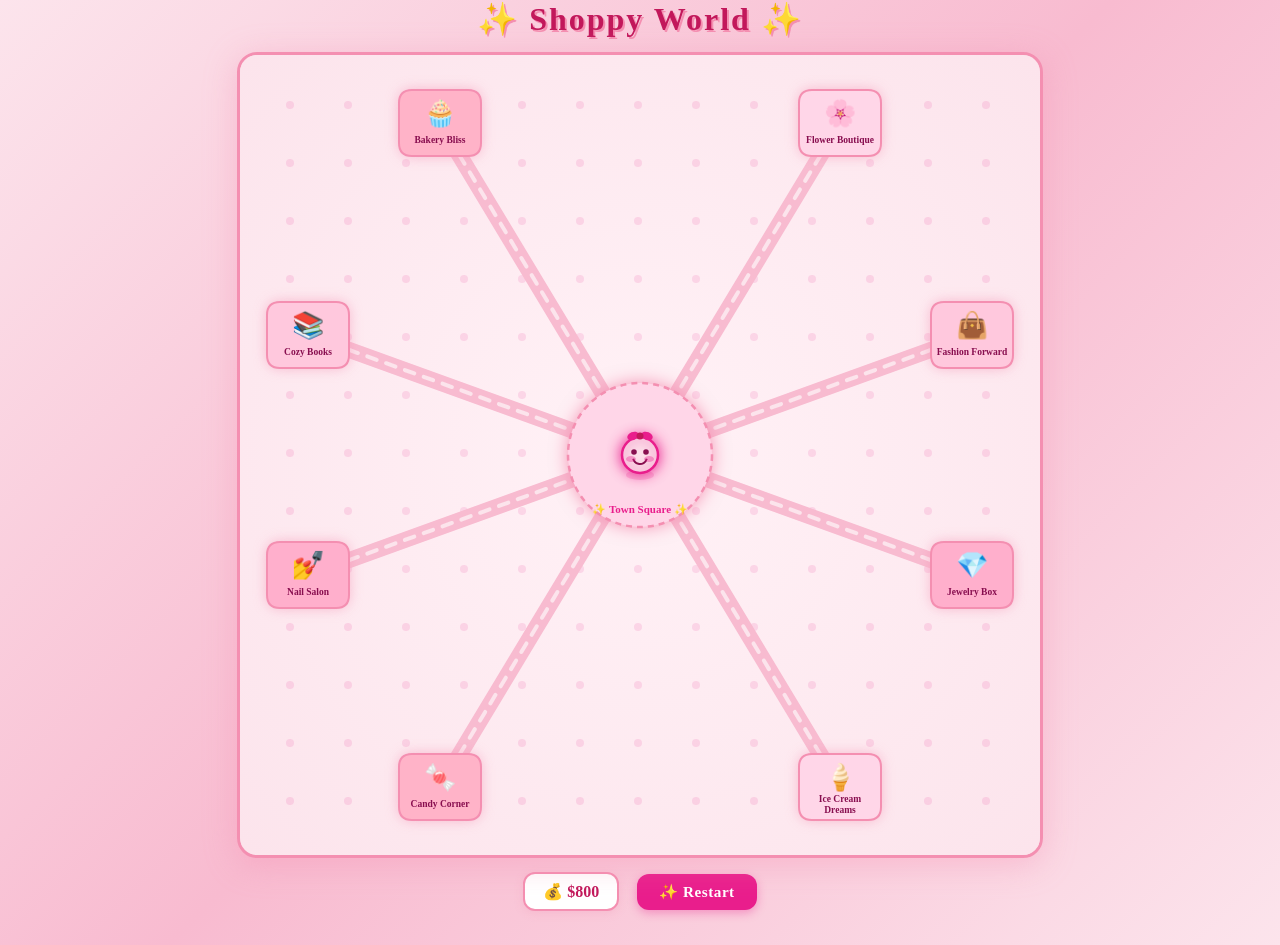
<file: game.html>
<!DOCTYPE html>
<html lang="en">
<head>
  <meta charset="UTF-8">
  <meta name="viewport" content="width=device-width, initial-scale=1.0">
  <title>✨ Shoppy World ✨</title>
  <style>
    * { margin: 0; padding: 0; box-sizing: border-box; }

    body {
      background: linear-gradient(135deg, #fce4ec 0%, #f8bbd0 50%, #fce4ec 100%);
      display: flex;
      flex-direction: column;
      align-items: center;
      justify-content: center;
      min-height: 100vh;
      font-family: Georgia, serif;
      gap: 14px;
    }

    h1 {
      color: #c2185b;
      font-size: 2rem;
      letter-spacing: 2px;
      text-shadow: 2px 2px 0 #f48fb1;
    }

    #gameContainer {
      position: relative;
      display: inline-block;
    }

    canvas {
      display: block;
      border: 3px solid #f48fb1;
      border-radius: 20px;
      box-shadow: 0 6px 32px rgba(244, 143, 177, 0.4);
      cursor: default;
    }

    #overlay {
      position: absolute;
      inset: 0;
      background: rgba(252, 228, 236, 0.6);
      display: none;
      align-items: center;
      justify-content: center;
      border-radius: 18px;
    }

    #dialog {
      background: #fff0f5;
      border: 2.5px solid #f48fb1;
      border-radius: 22px;
      padding: 28px 36px 22px;
      min-width: 290px;
      max-width: 340px;
      box-shadow: 0 10px 40px rgba(233, 30, 140, 0.2);
      text-align: center;
    }

    #storeEmoji { font-size: 2.8rem; line-height: 1; margin-bottom: 6px; }

    #storeName {
      color: #c2185b;
      font-size: 1.35rem;
      margin-bottom: 14px;
    }

    .item-row {
      display: flex;
      align-items: center;
      gap: 10px;
      margin: 8px 0;
      padding: 9px 14px;
      background: #fce4ec;
      border-radius: 12px;
    }

    .item-name { color: #880e4f; font-size: 0.92rem; flex: 1; text-align: left; }
    .item-price { color: #c2185b; font-weight: bold; font-size: 0.9rem; white-space: nowrap; }

    .buy-btn {
      background: #f48fb1;
      color: white;
      border: none;
      border-radius: 8px;
      padding: 5px 13px;
      cursor: pointer;
      font-size: 0.83rem;
      font-family: inherit;
      font-weight: bold;
      transition: background 0.15s;
      white-space: nowrap;
    }
    .buy-btn:hover:not(:disabled) { background: #e91e8c; }
    .buy-btn:disabled { background: #ddd; color: #aaa; cursor: not-allowed; }

    #dialogMessage {
      color: #e91e8c;
      font-size: 0.85rem;
      min-height: 22px;
      margin-top: 10px;
    }

    #closeBtn {
      margin-top: 12px;
      background: white;
      color: #c2185b;
      border: 2px solid #f48fb1;
      border-radius: 12px;
      padding: 8px 24px;
      cursor: pointer;
      font-size: 0.9rem;
      font-family: inherit;
      transition: background 0.15s;
    }
    #closeBtn:hover { background: #fce4ec; }

    #controls {
      display: flex;
      align-items: center;
      gap: 18px;
    }

    #moneyPanel {
      background: white;
      border: 2px solid #f48fb1;
      border-radius: 12px;
      padding: 8px 18px;
      color: #c2185b;
      font-size: 1rem;
      font-weight: bold;
      box-shadow: 0 2px 8px rgba(244, 143, 177, 0.25);
    }

    #restartBtn {
      background: #e91e8c;
      color: white;
      border: none;
      border-radius: 12px;
      padding: 9px 22px;
      cursor: pointer;
      font-size: 0.95rem;
      font-family: inherit;
      font-weight: bold;
      letter-spacing: 0.5px;
      box-shadow: 0 3px 10px rgba(233, 30, 140, 0.35);
      transition: background 0.15s;
    }
    #restartBtn:hover { background: #c2185b; }

    #statusLine {
      color: #c2185b;
      font-size: 0.85rem;
      min-height: 20px;
      font-style: italic;
      letter-spacing: 0.3px;
    }
  </style>
</head>
<body>
  <h1>✨ Shoppy World ✨</h1>

  <div id="gameContainer">
    <canvas id="gameCanvas" width="800" height="800"></canvas>
    <div id="overlay">
      <div id="dialog">
        <div id="storeEmoji"></div>
        <h2 id="storeName"></h2>
        <div id="itemList"></div>
        <div id="dialogMessage"></div>
        <button id="closeBtn">Close Shop 💕</button>
      </div>
    </div>
  </div>

  <div id="controls">
    <div id="moneyPanel">💰 $<span id="moneyAmt">800</span></div>
    <button id="restartBtn">✨ Restart</button>
  </div>

  <div id="statusLine">&nbsp;</div>

  <script src="game.js"></script>
</body>
</html>
</file>
